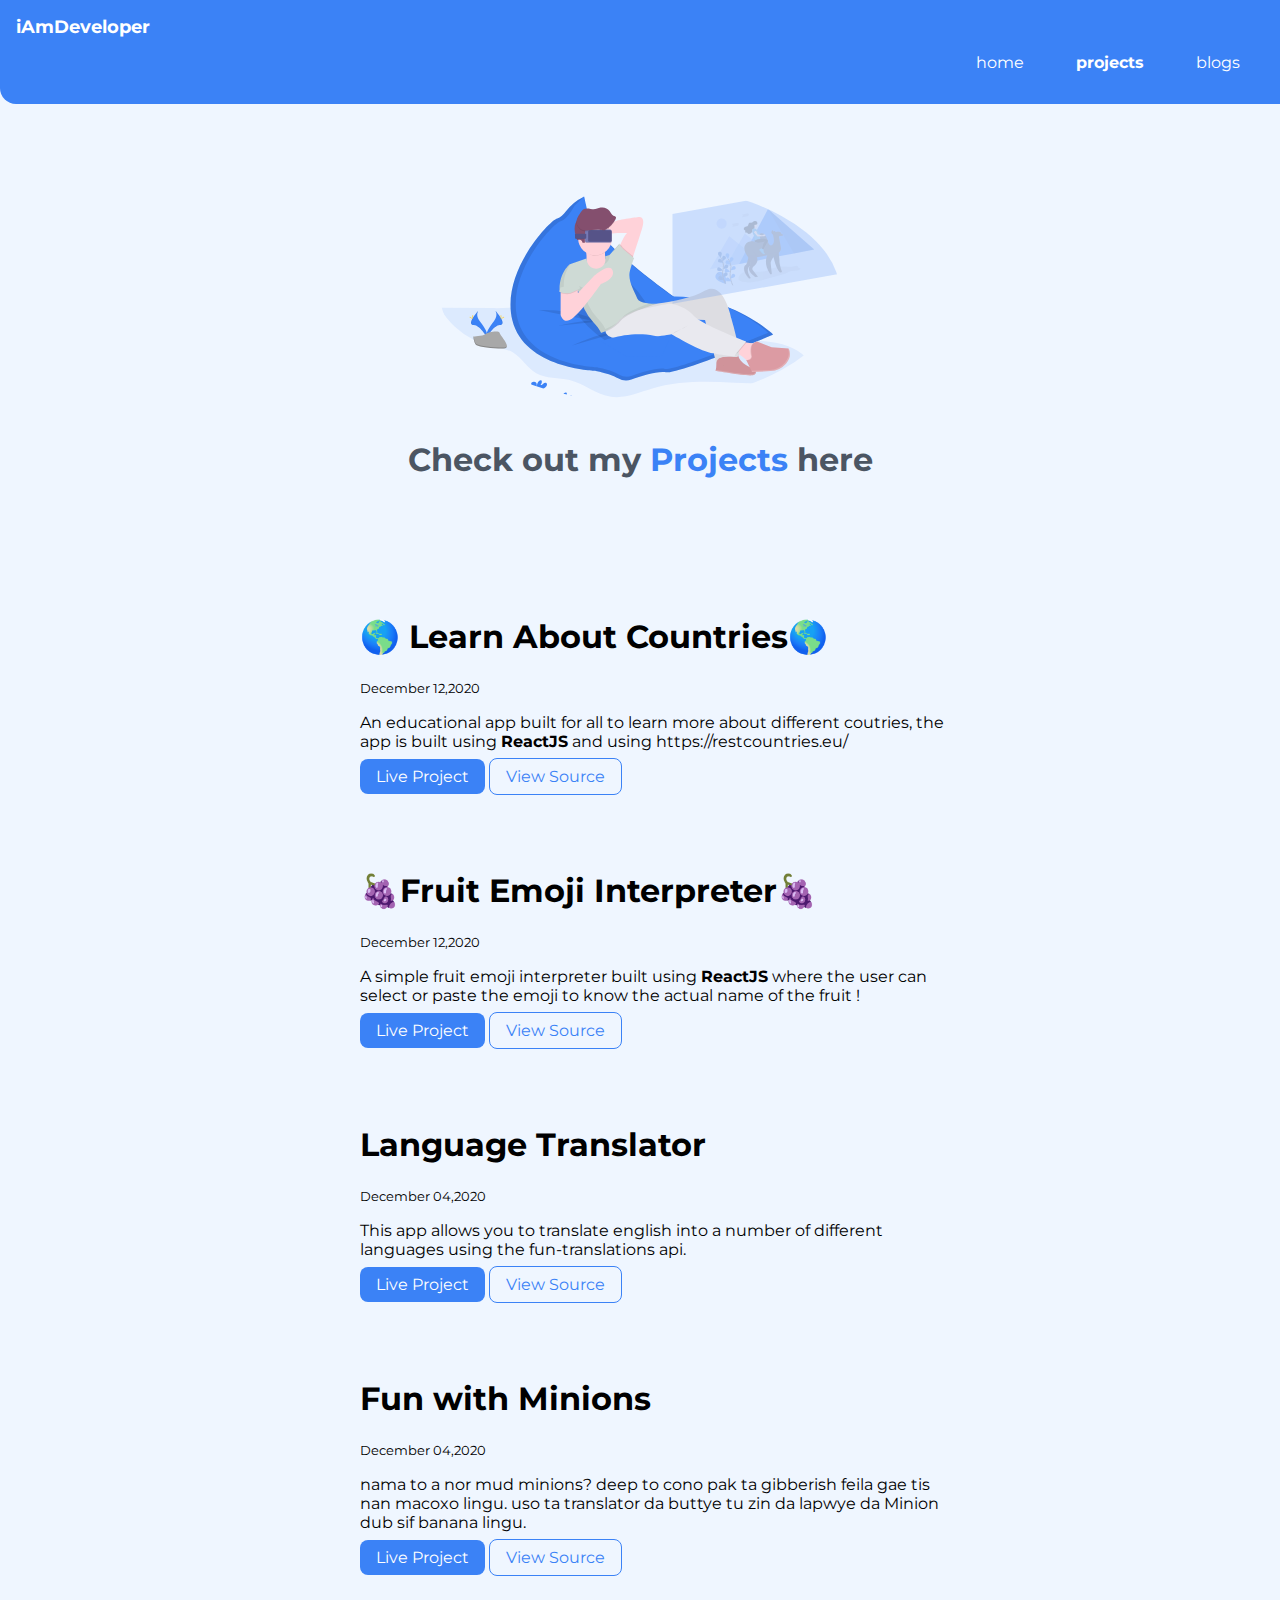
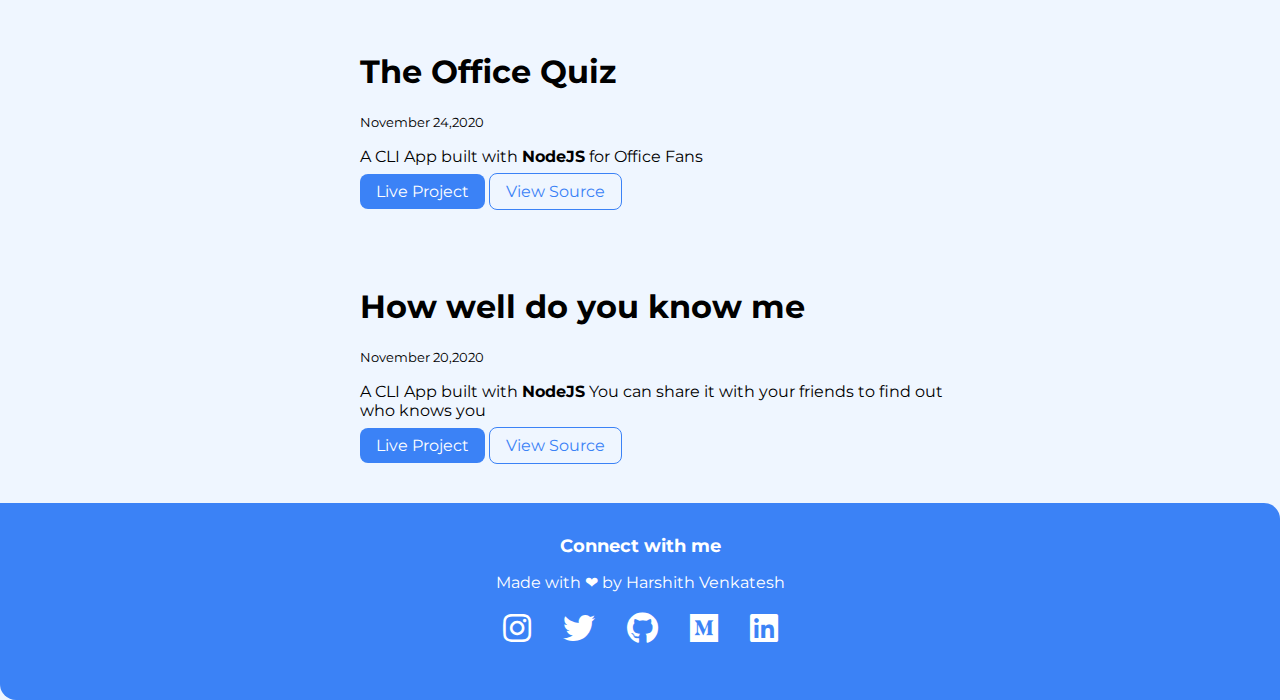
<file: projects.html>
<!DOCTYPE html>
<html lang="en">
<head>
    <meta charset="UTF-8">
    <meta name="viewport" content="width=device-width, initial-scale=1.0">
    <title>Projects | Portfolio</title>
    <link rel="stylesheet" href="/styles.css" />
    <link
    rel="stylesheet"
    href="https://use.fontawesome.com/releases/v5.0.8/css/all.css"
  />
</head>
<body>
    <nav class="navigation container">
        <div class="nav-brand">iAmDeveloper</div>
        <ul class="list-non-bullet nav-pills">
            <li class="list-item-inline">
                <a href="/" class="link ">home</a>
            </li>
            <li class="list-item-inline">
                <a href="/projects.html" class="link link-active">projects</a>
            </li>
            <li class="list-item-inline">
                <a href="/blogs.html" class="link">blogs</a>
            </li>
        </ul>
    </nav>
    <header class="hero">
        <img src="images/project.svg" alt="header" class="hero-img">
        <h1 class="hero-heading">Check out my  <span class="hero-heading-inverted">Projects</span> here </h1>
    </header>
    <ol reversed class="list-non-bullet">
        <li>
            <div class="container container-center margin-md"><h1>🌎 Learn About Countries🌎</h1>
                <small>December 12,2020</small>
                <p>An educational app built for all to learn more about different coutries, the app is built using <b>ReactJS</b> and using https://restcountries.eu/</p>
                <a href="https://csb-0254q-q4wc65qhh.vercel.app/" target="_blank" class="link link-primary">Live Project</a>
                <a href="https://codesandbox.io/s/cranky-meadow-0254q" target="_blank" class="link link-secondary">View Source</a></div>
        </li>
        <li>
            <div class="container container-center margin-md"><h1>🍇Fruit Emoji Interpreter🍇</h1>
                <small>December 12,2020</small>
                <p>A simple fruit emoji interpreter built using <b>ReactJS</b> where the user can select or paste the emoji to know the actual name of the fruit !</p>
                <a href="https://csb-n3nt9-m7xle4z06.vercel.app/" target="_blank" class="link link-primary">Live Project</a>
                <a href="https://codesandbox.io/s/naughty-worker-n3nt9" target="_blank" class="link link-secondary">View Source</a></div>
        </li>
        
        <li>
            <div class="container container-center margin-md"><h1>Language Translator</span></h1>
                <small>December 04,2020</small>
                <p>This app allows you to translate english into a number of different languages using the fun-translations api.</p>
                <a href="https://language-translator.netlify.app/" target="_blank" class="link link-primary">Live Project</a>
                <a href="https://github.com/Harshi7016/language-translator" target="_blank" class="link link-secondary">View Source</a></div>
        </li>
        
        <li>
            <div class="container container-center margin-md"><h1>Fun with <span class="hero-heading-inverted">Minions</span></h1>
                <small>December 04,2020</small>
                <p>nama to a nor mud minions? deep to cono pak ta gibberish feila gae tis nan macoxo lingu. uso ta translator da buttye tu zin da lapwye da Minion dub sif banana lingu.</p>
                <a href="https://funwithminions.netlify.app/" target="_blank" class="link link-primary">Live Project</a>
                <a href="https://github.com/Harshi7016/neogcamp-jsexercise1" target="_blank" class="link link-secondary">View Source</a></div>
        </li>
        <li>
            <div class="container container-center margin-md"><h1>The Office Quiz</h1>
                <small>November 24,2020</small>
                <p>A CLI App built with <b>NodeJS</b> for Office Fans</p>
                <a href="https://repl.it/@HarshithV/OfficeQuiz?embed=1&output=1" target="_blank" class="link link-primary">Live Project</a>
                <a href="https://repl.it/@HarshithV/OfficeQuiz" target="_blank" class="link link-secondary">View Source</a></div>
        </li>
        <li>
            <div class="container container-center margin-md"><h1>How well do you know me</h1>
                <small>November 20,2020</small>
                <p>A CLI App built with <b>NodeJS</b> You can share it with your friends to find out who knows you</p>
                <a href="https://repl.it/@HarshithV/Harshi?embed=1&output=1" target="_blank" class="link link-primary">Live Project</a>
                <a href="https://repl.it/@HarshithV/Harshi" target="_blank" class="link link-secondary">View Source</a></div>
        </li>
    </ol>
    <footer class="footer">
        <div class="footer-header">
            Connect with me
        </div>
        
        Made with ❤ by Harshith Venkatesh
        <div class="sm-footer">
          <a
            href="https://www.instagram.com/harshith_bing/"
            rel="noreferrer"
            target="_blank"
          >
            <i class="fab fa-instagram"></i>
          </a>
          <a
            href="https://twitter.com/Harshith_V007"
            rel="noreferrer"
            target="_blank"
          >
            <i class="fab fa-twitter"></i>
          </a>
          <a href="https://github.com/harshi7016">
            <i class="fab fa-github"></i>
          </a>

          <a
            href="https://medium.com/@harshithvenkatesh"
            rel="noreferrer"
            target="_blank"
          >
            <i class="fab fa-medium"></i>
          </a>

          <a
            href="https://www.linkedin.com/in/harshithv7016/"
            rel="noreferrer"
            target="_blank"
          >
            <i class="fab fa-linkedin"></i>
          </a>
        </div>

    </footer>
</body>
</html>
</file>
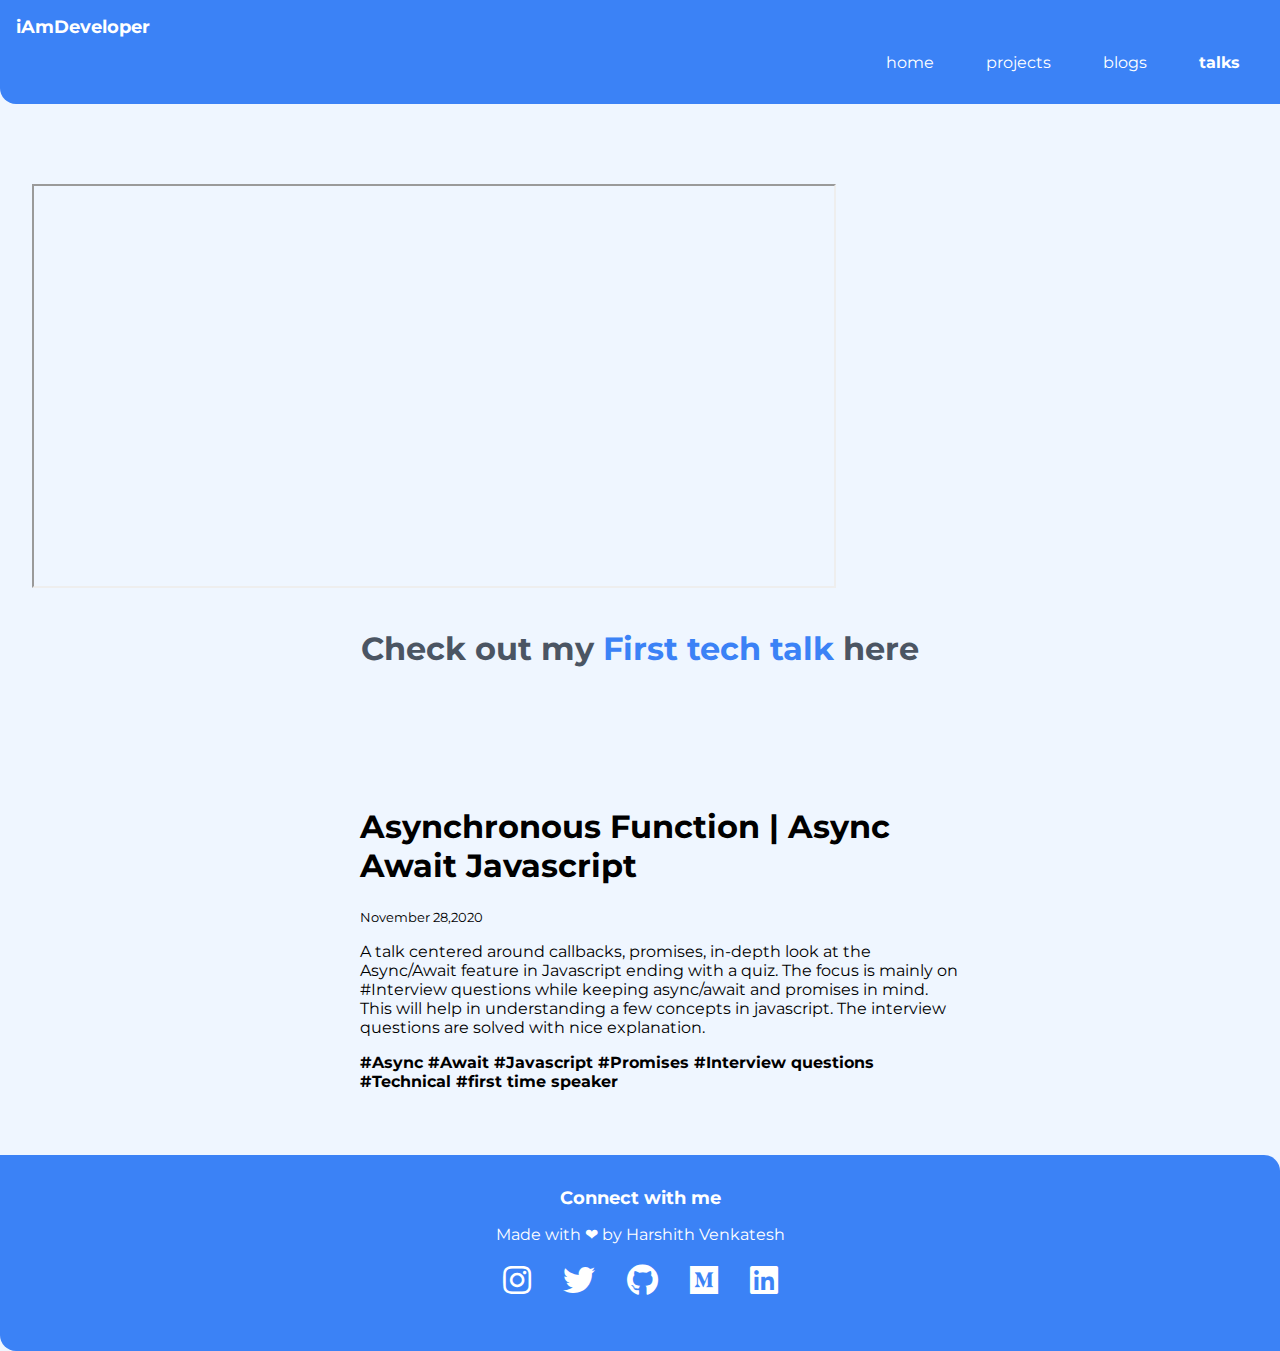
<file: talk.html>
<!DOCTYPE html>
<html lang="en">
<head>
    <meta charset="UTF-8">
    <meta name="viewport" content="width=device-width, initial-scale=1.0">
    <title>Talks | Portfolio</title>
    <link rel="stylesheet" href="/styles.css" />
    <link
    rel="stylesheet"
    href="https://use.fontawesome.com/releases/v5.0.8/css/all.css"
  />
</head>
<body>
    <nav class="navigation container">
        <div class="nav-brand">iAmDeveloper</div>
        <ul class="list-non-bullet nav-pills">
            <li class="list-item-inline">
                <a href="/" class="link ">home</a>
            </li>
            <li class="list-item-inline">
                <a href="/projects.html" class="link link">projects</a>
            </li>
            <li class="list-item-inline">
                <a href="/blogs.html" class="link">blogs</a>
            </li>
            <li class="list-item-inline">
                <a href="/talk.html" class="link link-active">talks</a>
            </li>
        </ul>
    </nav>
    <header class="hero">
        <iframe class="hero-video" width="800" height="400" src="https://www.youtube.com/embed/E4azgnWX3jw?playlist=E4azgnWX3jw&loop=1&controls=1"></iframe>
        <h1 class="hero-heading">Check out my  <span class="hero-heading-inverted">First tech talk</span> here </h1>
    </header>
    <ol reversed class="list-non-bullet">
        <li>
            <div class="container container-center margin-md"><h1>Asynchronous Function | Async Await Javascript</h1>
                <small>November 28,2020</small>
                <p>
                    A talk centered around callbacks, promises, in-depth look at the Async/Await feature in Javascript ending with a quiz. The focus is mainly on #Interview questions while keeping async/await and promises in mind. This will help in understanding a few concepts in javascript.
The interview questions are solved with nice explanation.
                </p>
                <p><b> #Async #Await #Javascript #Promises #Interview questions #Technical #first time speaker</b></p>
        </li>
       
    </ol>
    <footer class="footer">
        <div class="footer-header">
            Connect with me
        </div>
        
        Made with ❤ by Harshith Venkatesh
        <div class="sm-footer">
          <a
            href="https://www.instagram.com/harshith_bing/"
            rel="noreferrer"
            target="_blank"
          >
            <i class="fab fa-instagram"></i>
          </a>
          <a
            href="https://twitter.com/Harshith_V007"
            rel="noreferrer"
            target="_blank"
          >
            <i class="fab fa-twitter"></i>
          </a>
          <a href="https://github.com/harshi7016">
            <i class="fab fa-github"></i>
          </a>

          <a
            href="https://medium.com/@harshithvenkatesh"
            rel="noreferrer"
            target="_blank"
          >
            <i class="fab fa-medium"></i>
          </a>

          <a
            href="https://www.linkedin.com/in/harshithv7016/"
            rel="noreferrer"
            target="_blank"
          >
            <i class="fab fa-linkedin"></i>
          </a>
        </div>

    </footer>
</body>
</html>
</file>
<file: styles.css>
@import url('https://fonts.googleapis.com/css2?family=Montserrat&display=swap');
@import url('https://fonts.googleapis.com/css2?family=Montserrat:wght@400;700&display=swap');

:root {
    --primary-color: #3b82f6;
    --light-grey: #6b7280;
    --dark-grey: #4b5563;
    --lighter-grey: #E5E7EB;
}

body {
    font-family: 'Montserrat', 'sans-serif';
    margin:0px;
    background-color: #EFF6FF;
}

.container {
    padding: 0rem 2rem;
}

.container-center {
    max-width: 600px;
    margin: auto;
}

/** link **/

.link {
    box-sizing: border-box;
    text-decoration: none;
    padding: 0.5rem 1rem;
    margin: 1rem 0rem;
}

.link-primary {
    background-color: var(--primary-color);
    border-radius: 0.5rem;
    color: white;
}

.link-secondary {
    color: var(--primary-color);
    border-radius: 0.5rem;
    border: 0.1rem solid var(--primary-color);
}

hr {
    margin: 2rem 0;
}

.list-non-bullet {
    list-style: none;
}

.list-item-inline {
    display: inline;
    padding: 0rem 0.5rem;
}

.navigation {
    background-color: var(--primary-color);
    color: white;
    padding: 1rem;
    border-bottom-left-radius: 1rem;   
}

.navigation .nav-brand {
    font-weight: 700;
    font-size: 1.1rem;
}

.navigation .nav-pills {
    text-align: right;
}

.navigation .link {
    color: white;
}

.navigation .link-active {
    font-weight: bold;
}

/** header **/

.hero {
    padding: 2rem;
    padding-top: 5rem;
}

.hero .hero-img {
    max-width: 400px;
    border-radius: 50%;
    display: block;
    margin: auto;
}

.hero .hero-heading {
    padding: 1rem 0;
    font-size: 2rem;
    color: var(--dark-grey);
    text-align: center;
}

.hero .hero-heading-inverted {
    color: var(--primary-color);
}

/** sections **/

.section {
    padding: 2rem;
}

.section h1 {
    text-align: center;
}

.ow {
    background-color: var(--lighter-grey);
}

/** footer **/


.footer {
    background-color: var(--primary-color);
    padding: 2rem 1rem;
    text-align: center;
    color: white;
    border-bottom-left-radius: 1rem;
    border-top-right-radius: 1rem;
}

.footer .link {
    color: white;
}

.footer .footer-header {
    font-weight: bold;
    font-size: large;
    padding-bottom: 1rem;
}

.footer ul{
    padding-inline-start: 0px;
}

.sm-footer {
    display: flex;
    justify-content: center;
    padding: 1rem;
    font-size: 2rem;
    font-family: "Roboto Slab", sans-serif;
  }

.sm-footer a,
.sm-footer a:visited {
  color: white;
  text-decoration: none;
  padding: 0.2rem 1rem;
}

/** margin **/

.margin-md{
    padding: 2rem 0;
}


.social-media {
    text-align: center;
  }
  
  .social-media .social-media--link {
    text-decoration: none;
    font-size: 2rem;
    margin-right: 1rem;
  }
  
  .social-media .social-media--link:last-child {
    margin-right: 0;
  }

  .social-media .social-media--icon {
    width: 2.5rem;
    height: 2.5rem;
  }
</file>
